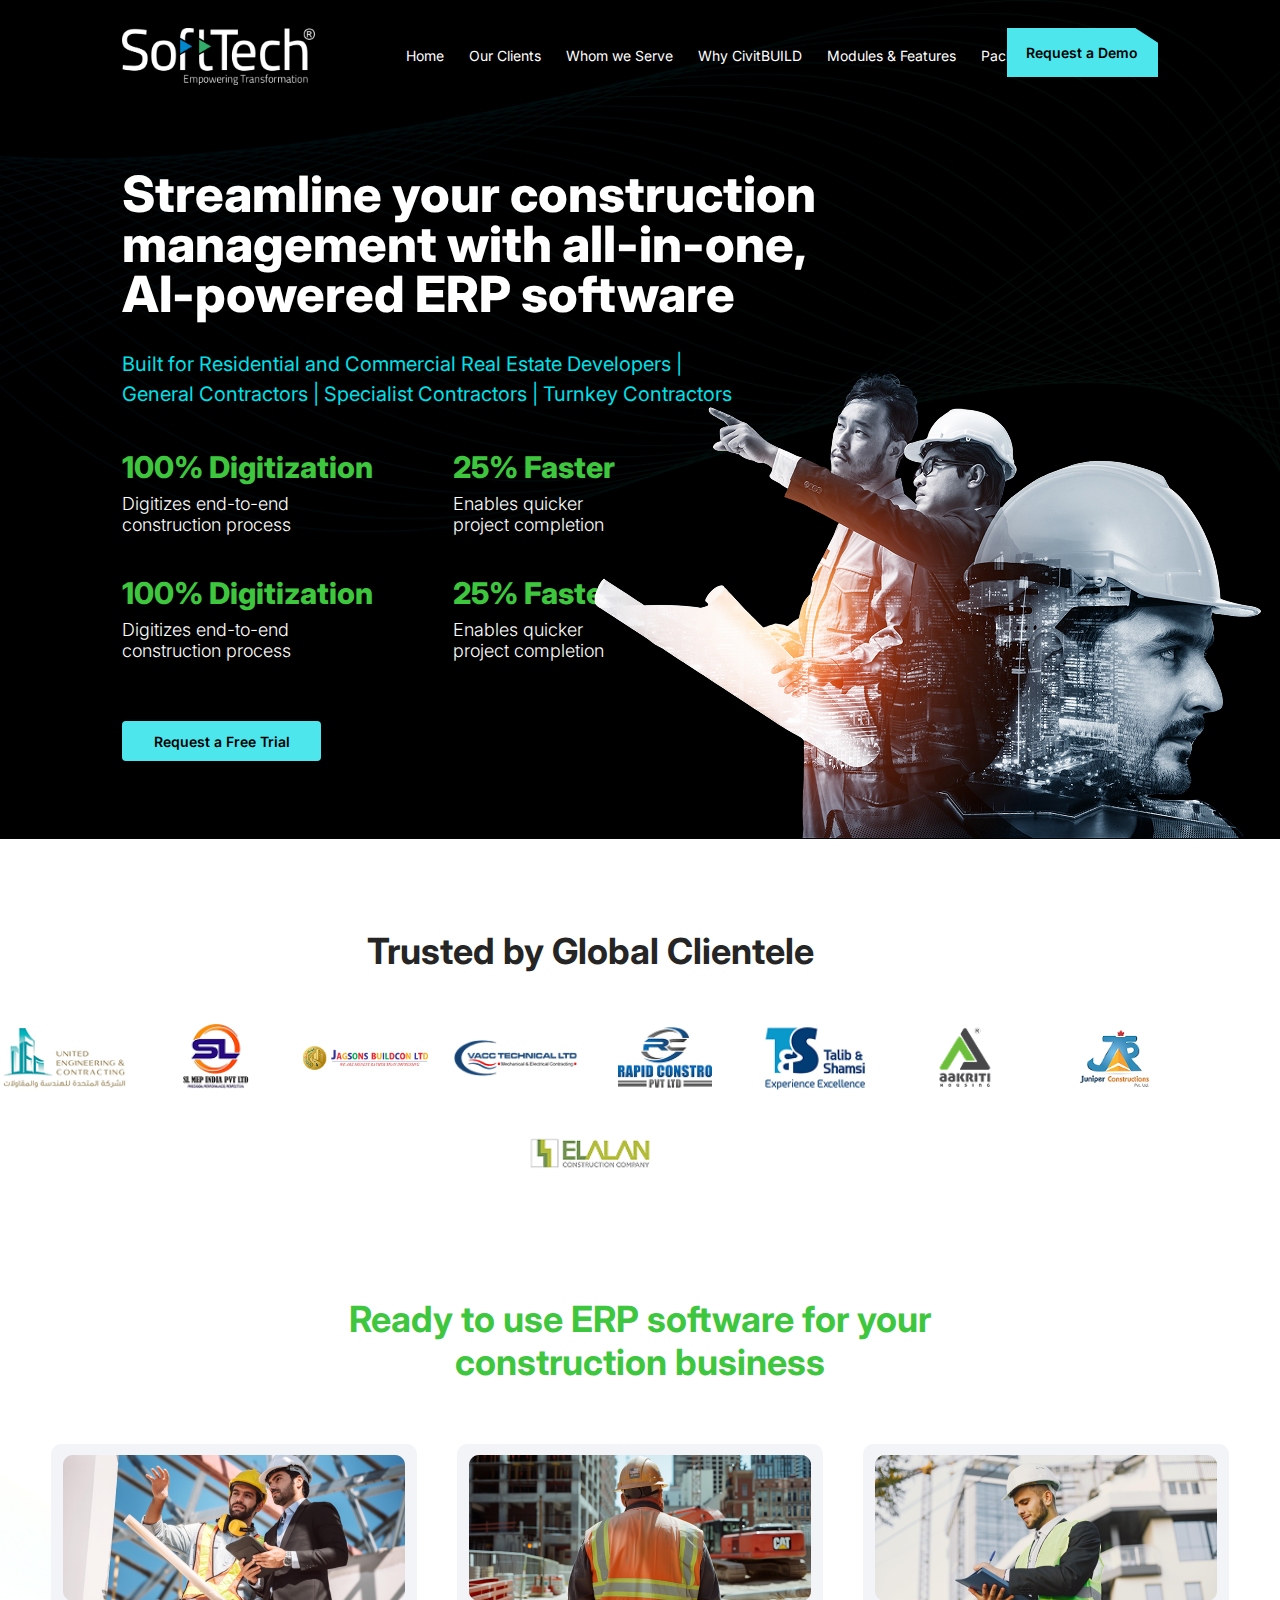
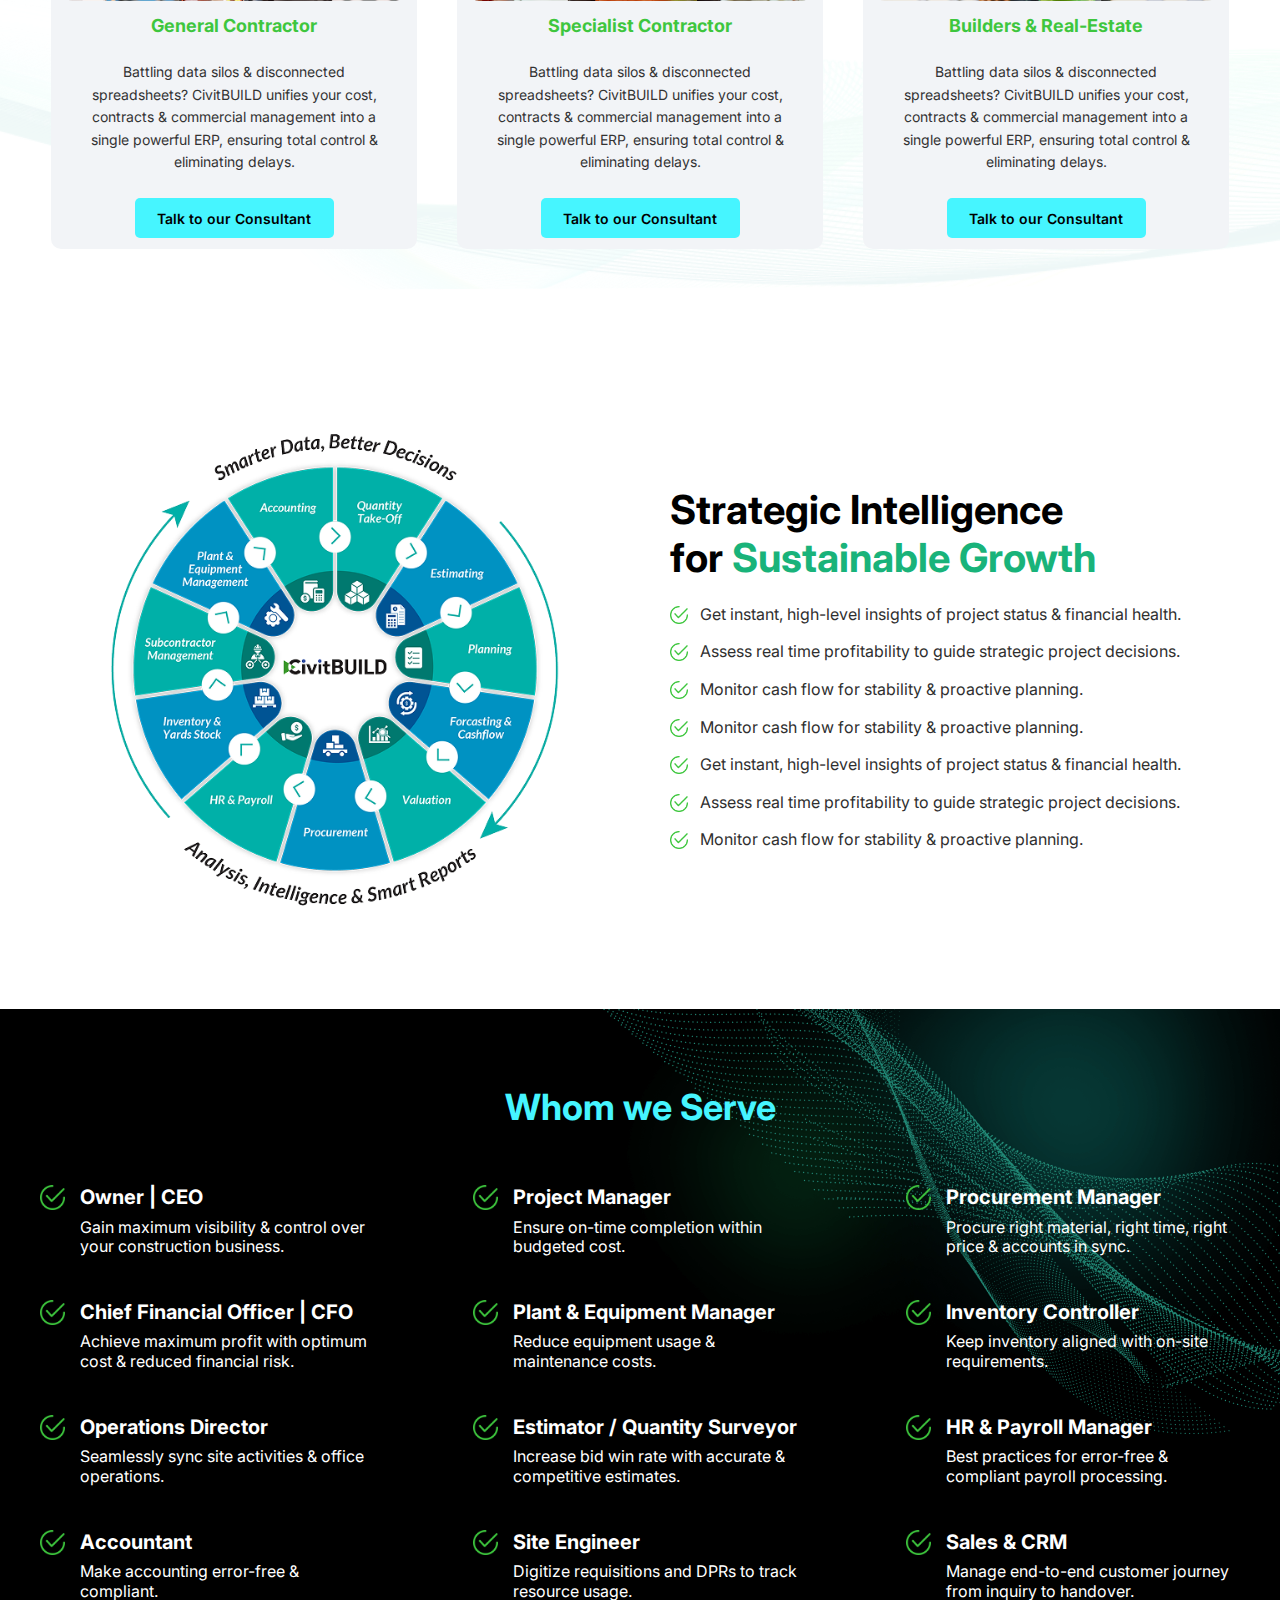
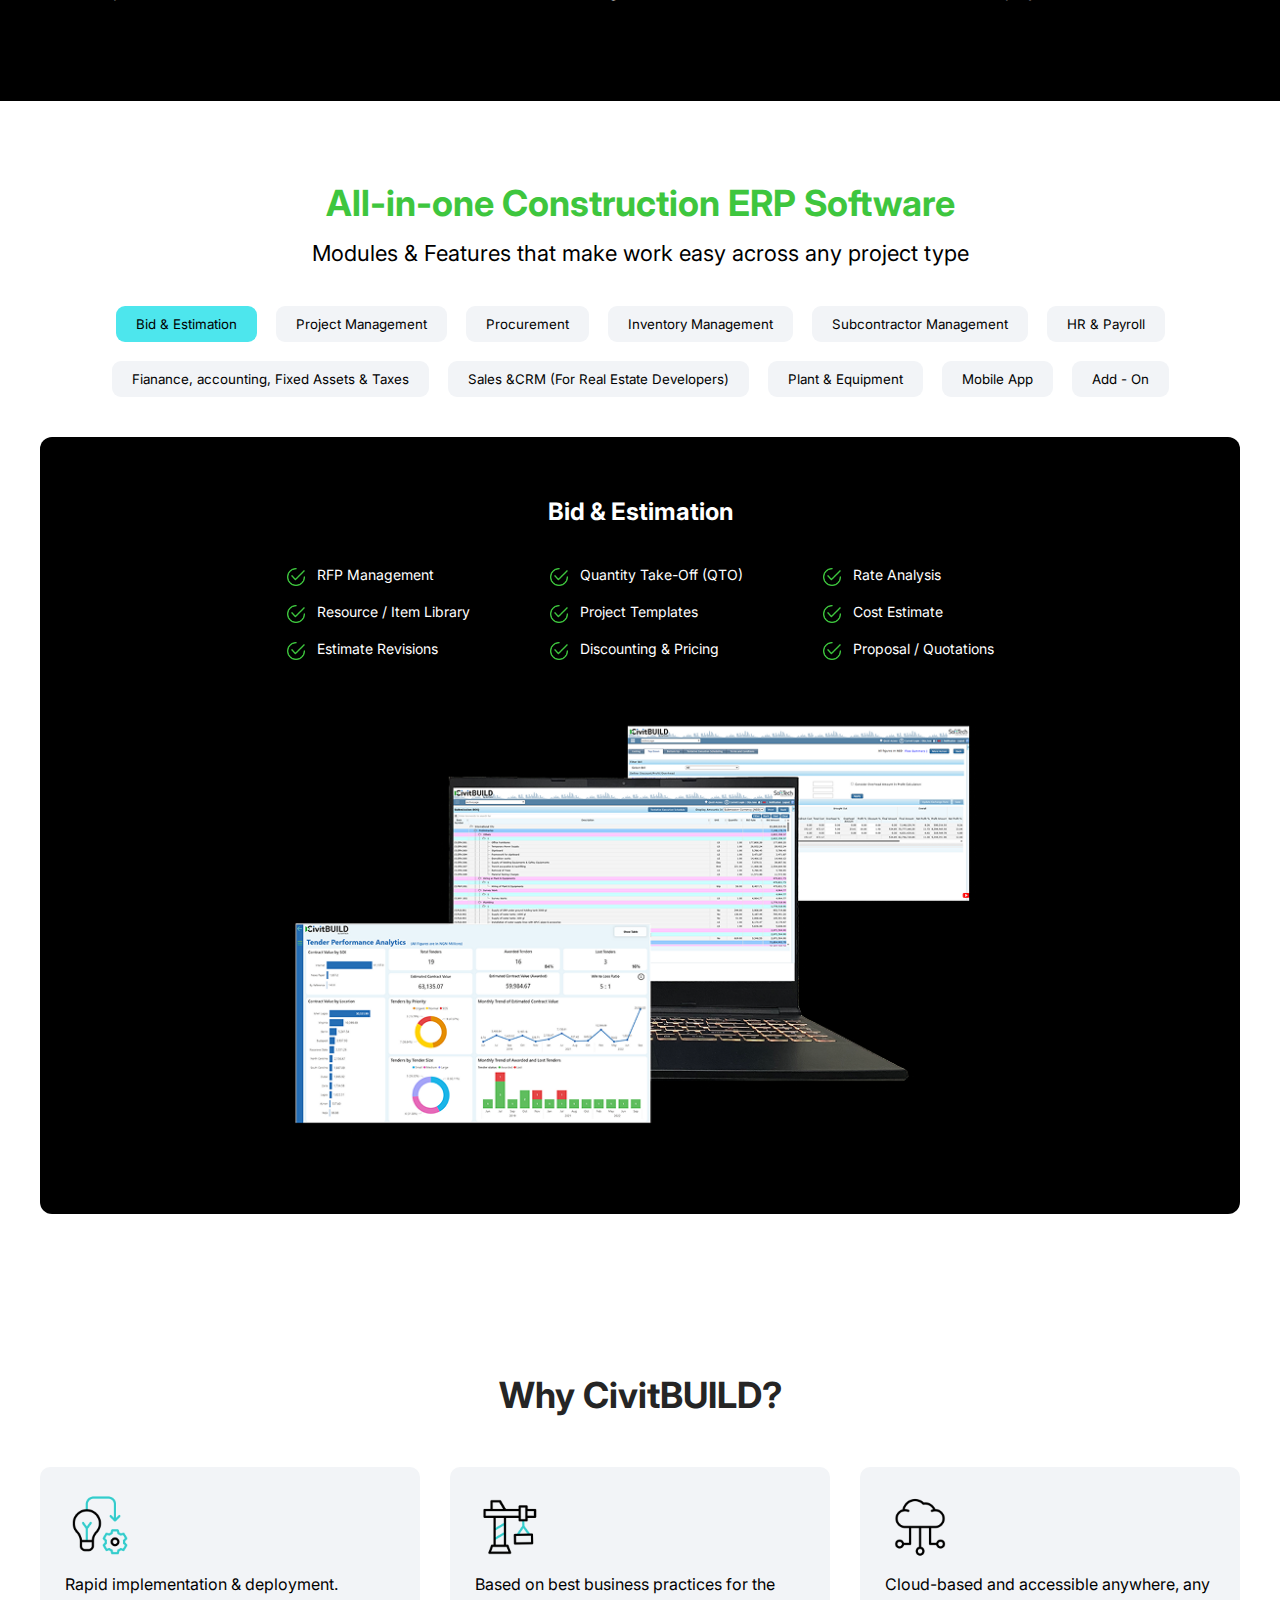
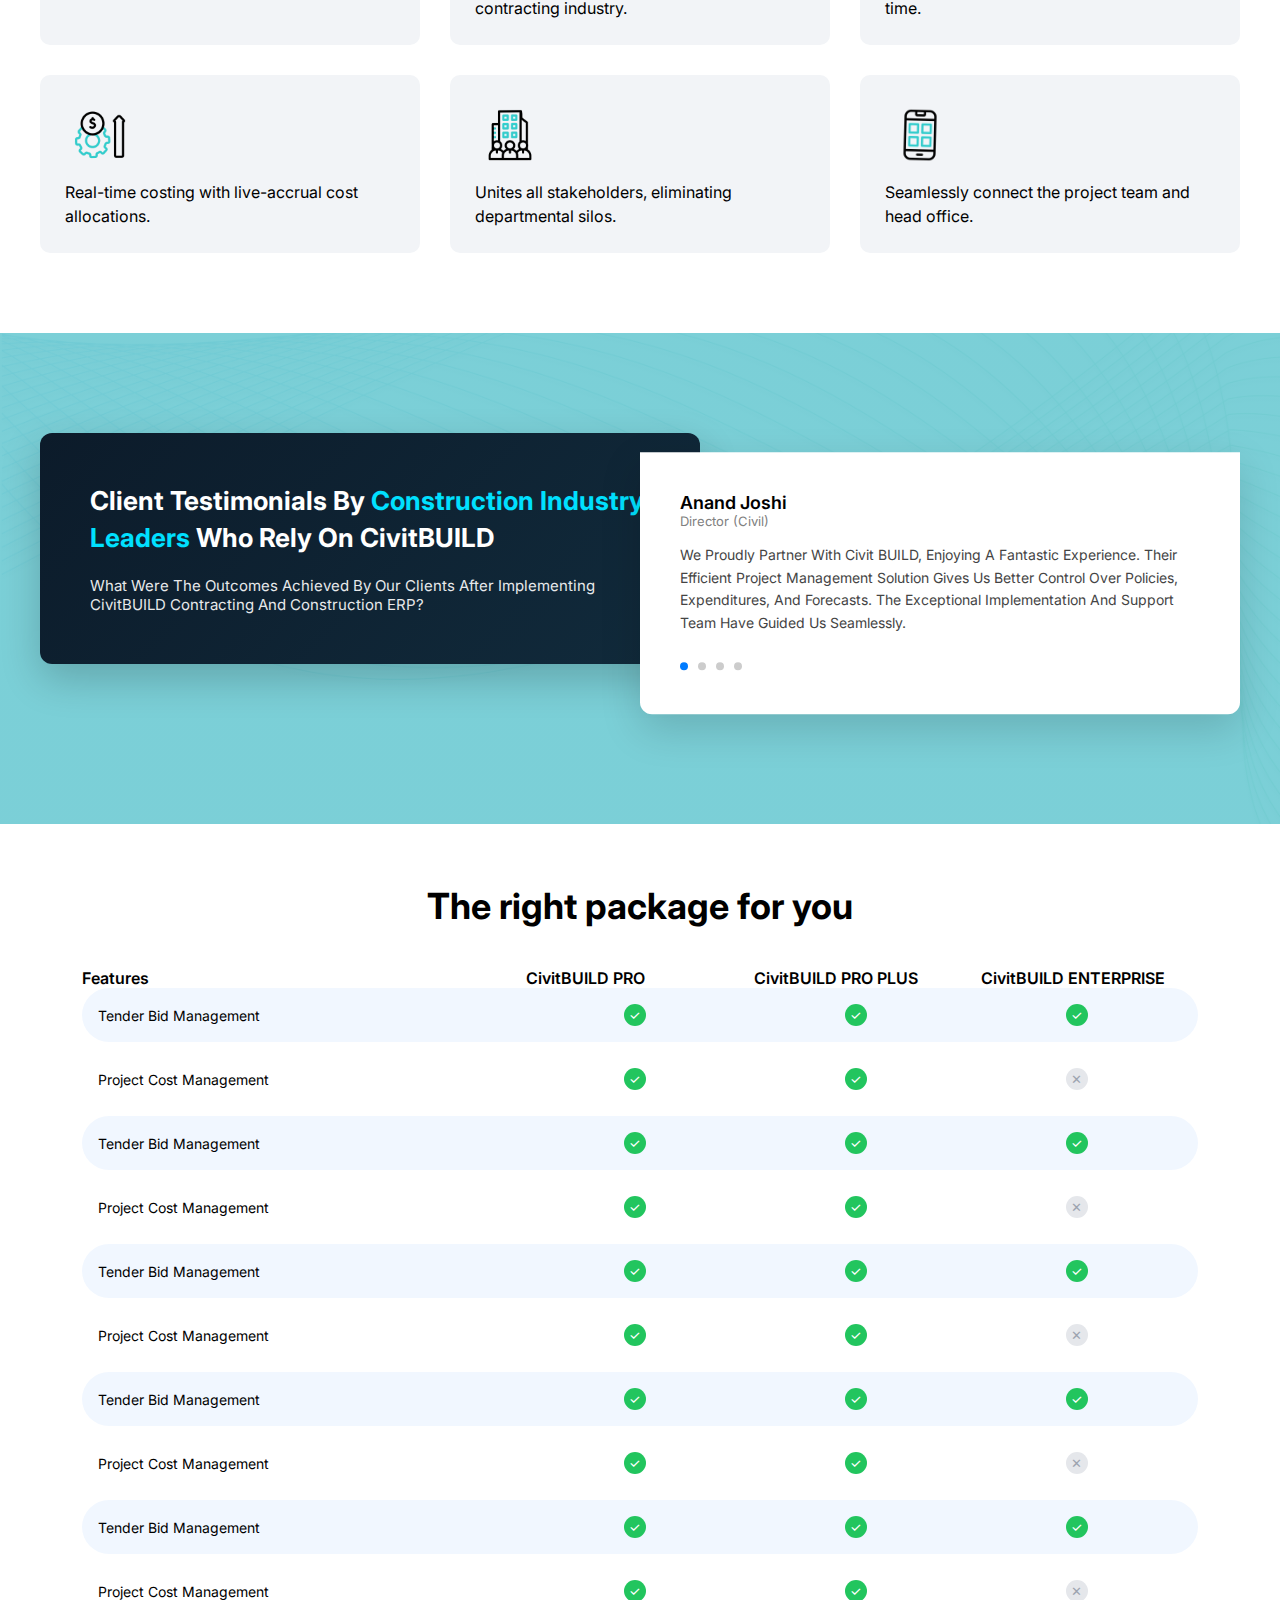
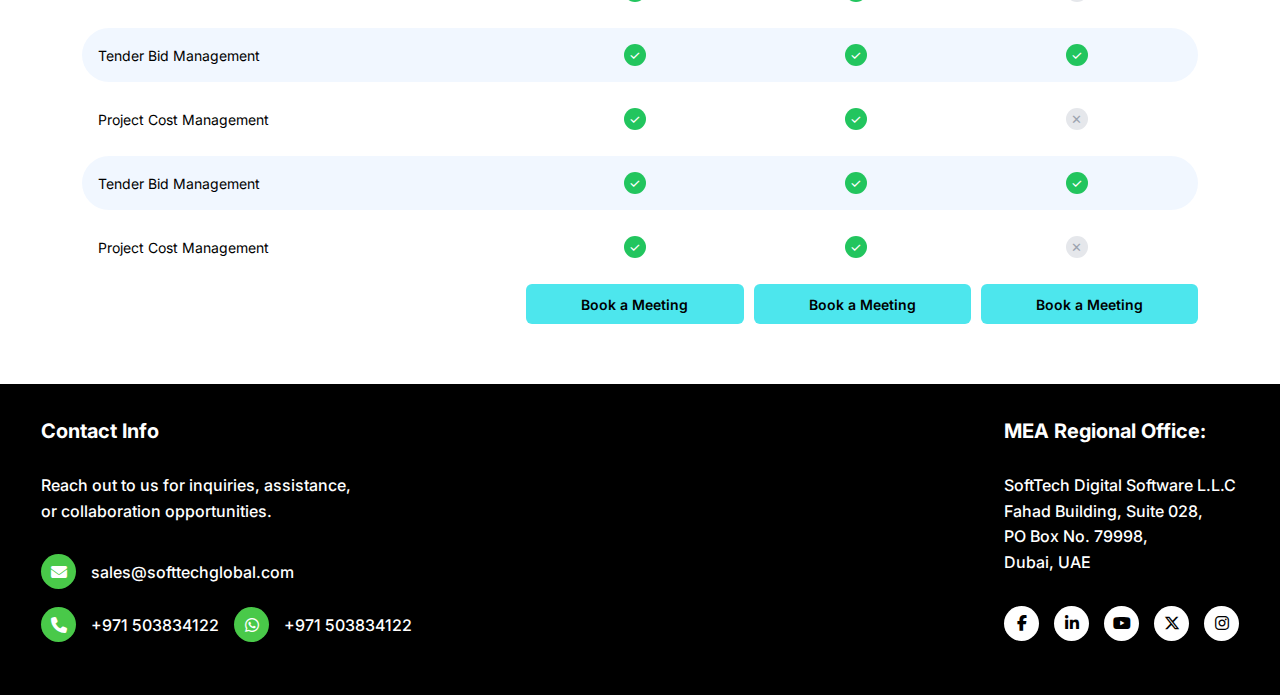
<file: index.html>
<!DOCTYPE html>
<html lang="en">

<head>
  <meta charset="UTF-8">
  <meta name="viewport" content="width=device-width, initial-scale=1.0">
  <title>CivitBUILD</title>
  <link rel="stylesheet" href="style.css">
  <link rel="stylesheet" href="tabs.css">
  <link href="https://fonts.googleapis.com/css2?family=Inter:wght@100;200;300;400;500;600;700;800&display=swap"
    rel="stylesheet">
</head>

<body>
  <!-- HERO SECTION -->

  <!-- HEADER -->
  <div id="header"></div>

  <section class="hero">

    <!-- Background Image -->
    <div class="hero-bg"></div>

    <div class="hero-container">

      <div class="hero-left">

        <h1>
          Streamline your construction
          management with all-in-one,
          AI-powered ERP software
        </h1>

        <p class="hero-sub">
          Built for Residential and Commercial Real Estate Developers |
          General Contractors | Specialist Contractors | Turnkey Contractors
        </p>

        <div class="stats">

          <div class="stat">
            <h3>100% Digitization</h3>
            <p>Digitizes end-to-end<br>construction process</p>
          </div>

          <div class="stat">
            <h3>25% Faster</h3>
            <p>Enables quicker<br>project completion</p>
          </div>

        </div>
        <div class="stats">

          <div class="stat">
            <h3>100% Digitization</h3>
            <p>Digitizes end-to-end<br>construction process</p>
          </div>

          <div class="stat">
            <h3>25% Faster</h3>
            <p>Enables quicker<br>project completion</p>
          </div>

        </div>

        <a href="#" class="hero-btn">Request a Free Trial</a>

      </div>

    </div>

    <!-- Right Bottom Image -->
    <img src="images/right-image.png" class="hero-right-img" alt="Construction Image">

  </section>
  <!-- Logo Slider SECTION -->

  <section class="trusted-section" id="client">

    <h2>Trusted by Global Clientele</h2>

    <div class="trusted-logos">

      <img src="images/logo1.png" alt="VACC">
      <img src="images/SL Electricals 1.png" alt="Talib & Shamsi">
      <img src="images/Jagson_Buildcon 1.png" alt="">
      <img src="images/03-VACC 1.png" alt="">
      <img src="images/Rapid Constro Pvt Ltd 1.png" alt="">
      <img src="images/10-Talib&Shamsi 1.png" alt="">
      <img src="images/Aakriti.png" alt="">
      <img src="images/juniper.png" alt="">
      <img src="images/elalan.png" alt="">

    </div>

  </section>

  <section class="erp-section">

    <div class="erp-container">

      <h2>
        Ready to use ERP software for your <br>
        construction business
      </h2>

      <div class="erp-cards-wrapper">

        <!-- Background Layer -->
        <div class="erp-bg"></div>

        <!-- Cards -->
        <div class="erp-cards">

          <!-- CARD 1 -->
          <div class="erp-card">
            <img src="images/Mask group.png" alt="">
            <h3>General Contractor</h3>
            <p>
              Battling data silos & disconnected spreadsheets?
              CivitBUILD unifies your cost,
              contracts & commercial management into a single powerful ERP, ensuring total
              control & eliminating delays.
            </p>
            <button>Talk to our Consultant</button>
          </div>

          <!-- CARD 2 -->
          <div class="erp-card">
            <img src="images/Mask group (1).png" alt="">
            <h3>Specialist Contractor</h3>
            <p>
              Battling data silos & disconnected spreadsheets?
              CivitBUILD unifies your cost,
              contracts & commercial management into a single powerful ERP, ensuring total
              control & eliminating delays.
            </p>
            <button>Talk to our Consultant</button>
          </div>

          <!-- CARD 3 -->
          <div class="erp-card">
            <img src="images/Mask group (2).png" alt="">
            <h3>Builders & Real-Estate</h3>
            <p>
              Battling data silos & disconnected spreadsheets?
              CivitBUILD unifies your cost,
              contracts & commercial management into a single powerful ERP, ensuring total
              control & eliminating delays.
            </p>
            <button>Talk to our Consultant</button>
          </div>

        </div>
      </div>

    </div>

  </section>

  <section class="strategic-section">

    <div class="strategic-image">
      <img src="images/main-image.png" alt="Strategic Intelligence Graphic">
    </div>

    <div class="strategic-content">

      <h2>
        Strategic Intelligence <br>
        for <span>Sustainable Growth</span>
      </h2>

      <ul class="strategic-points">
        <li><img src="images/check-icon.png"><span>Get instant, high-level insights of project status & financial
            health.</span></li>
        <li><img src="images/check-icon.png"><span>Assess real time profitability to guide strategic project
            decisions.</span></li>
        <li><img src="images/check-icon.png"><span>Monitor cash flow for stability & proactive planning.</span></li>
        <li><img src="images/check-icon.png"><span>Monitor cash flow for stability & proactive planning.</span></li>
        <li><img src="images/check-icon.png"><span>Get instant, high-level insights of project status & financial
            health.</span></li>
        <li><img src="images/check-icon.png"><span>Assess real time profitability to guide strategic project
            decisions.</span></li>
        <li><img src="images/check-icon.png"><span>Monitor cash flow for stability & proactive planning.</span></li>
      </ul>

    </div>
  </section>

  <section class="serve-section" id="whomweserver">

    <!-- Top Right Decorative Image -->
    <img src="images/CTA-Graphics_png 1.png" alt="graphics" class="serve-bg-image">

    <div class="serve-container">

      <h2 class="serve-title">Whom we Serve</h2>

      <div class="serve-grid">

        <!-- Card 1 -->
        <div class="serve-card">
          <img src="images/check-icon.png" class="icon" alt="">
          <div>
            <h3>Owner | CEO</h3>
            <p>Gain maximum visibility
              & control over your
              construction business.</p>
          </div>
        </div>

        <!-- Card 2 -->
        <div class="serve-card">
          <img src="images/check-icon.png" class="icon" alt="">
          <div>
            <h3>Project Manager</h3>
            <p>Ensure on-time completion within budgeted cost.</p>
          </div>
        </div>

        <!-- Card 3 -->
        <div class="serve-card">
          <img src="images/check-icon.png" class="icon" alt="">
          <div>
            <h3>Procurement Manager</h3>
            <p>Procure right material, right time, right price & accounts in sync.</p>
          </div>
        </div>

        <!-- Row 2 -->
        <div class="serve-card">
          <img src="images/check-icon.png" class="icon" alt="">
          <div>
            <h3>Chief Financial Officer | CFO</h3>
            <p>Achieve maximum profit with optimum cost & reduced financial risk.</p>
          </div>
        </div>

        <div class="serve-card">
          <img src="images/check-icon.png" class="icon" alt="">
          <div>
            <h3>Plant & Equipment Manager</h3>
            <p>Reduce equipment usage & maintenance costs.</p>
          </div>
        </div>

        <div class="serve-card">
          <img src="images/check-icon.png" class="icon" alt="">
          <div>
            <h3>Inventory Controller</h3>
            <p>Keep inventory aligned with on-site requirements.</p>
          </div>
        </div>

        <!-- Row 3 -->
        <div class="serve-card">
          <img src="images/check-icon.png" class="icon" alt="">
          <div>
            <h3>Operations Director</h3>
            <p>Seamlessly sync site activities & office operations.</p>
          </div>
        </div>

        <div class="serve-card">
          <img src="images/check-icon.png" class="icon" alt="">
          <div>
            <h3>Estimator / Quantity Surveyor</h3>
            <p>Increase bid win rate with accurate & competitive estimates.</p>
          </div>
        </div>

        <div class="serve-card">
          <img src="images/check-icon.png" class="icon" alt="">
          <div>
            <h3>HR & Payroll Manager</h3>
            <p>Best practices for error-free & compliant payroll processing.</p>
          </div>
        </div>

        <!-- Row 4 -->
        <div class="serve-card">
          <img src="images/check-icon.png" class="icon" alt="">
          <div>
            <h3>Accountant</h3>
            <p>Make accounting error-free & compliant.</p>
          </div>
        </div>

        <div class="serve-card">
          <img src="images/check-icon.png" class="icon" alt="">
          <div>
            <h3>Site Engineer</h3>
            <p>Digitize requisitions and DPRs to track resource usage.</p>
          </div>
        </div>

        <div class="serve-card">
          <img src="images/check-icon.png" class="icon" alt="">
          <div>
            <h3>Sales & CRM</h3>
            <p>Manage end-to-end customer journey from inquiry to handover.</p>
          </div>
        </div>

      </div>
    </div>
  </section>

  <section class="erp-section" id="Moduless">

    <h2 class="erp-title">All-in-one Construction ERP Software</h2>
    <p class="erp-subtitle">
      Modules & Features that make work easy across any project type
    </p>

    <!-- Tabs -->
    <div class="tabs">
      <button class="tab active" data-tab="tab1">Bid & Estimation</button>
      <button class="tab" data-tab="tab2">Project Management</button>
      <button class="tab" data-tab="tab3">Procurement</button>
      <button class="tab" data-tab="tab4">Inventory Management</button>
      <button class="tab " data-tab="tab1">Subcontractor Management</button>
      <button class="tab" data-tab="tab2">HR & Payroll</button>
      <button class="tab" data-tab="tab3">Fianance, accounting, Fixed Assets & Taxes</button>
      <button class="tab" data-tab="tab4">Sales &CRM (For Real Estate Developers)</button>
      <button class="tab " data-tab="tab1">Plant & Equipment</button>
      <button class="tab" data-tab="tab2">Mobile App</button>
      <button class="tab" data-tab="tab3">Add - On</button>
    </div>

    <!-- Black Container -->
    <div class="tab-content">

      <!-- TAB 1 -->
      <div class="content active" id="tab1">

        <!-- ROW 1 : TEXT -->
        <div class="text-row">
          <h3>Bid & Estimation</h3>

          <ul class="feature-list">
            <li>RFP Management</li>
            <li>Quantity Take-Off (QTO)</li>
            <li>Rate Analysis</li>
            <li>Resource / Item Library</li>
            <li>Project Templates</li>
            <li>Cost Estimate</li>
            <li>Estimate Revisions</li>
            <li>Discounting & Pricing</li>
            <li>Proposal / Quotations</li>
          </ul>
        </div>

        <!-- ROW 2 : IMAGE -->
        <div class="image-row">
          <img src="images/Bid Management 2.png" alt="">
        </div>

      </div>

      <!-- TAB 2 -->
      <div class="content" id="tab2">

        <div class="text-row">
          <h3>Project Management</h3>

          <ul class="feature-list">
            <li>Task Management</li>
            <li>Gantt Charts</li>
            <li>Project Scheduling</li>
            <li>Budget Tracking</li>
            <li>Document Management</li>
            <li>Timesheets</li>
            <li>Milestone Tracking</li>
          </ul>
        </div>

        <div class="image-row">
          <img src="images/Bid Management 2.png" alt="">
        </div>

      </div>

      <!-- TAB 3 -->
      <div class="content" id="tab3">

        <div class="text-row">
          <h3>Procurement</h3>

          <ul class="feature-list">
            <li>Vendor Management</li>
            <li>Purchase Orders</li>
            <li>Approval Workflow</li>
            <li>Material Tracking</li>
            <li>RFQ Comparison</li>
          </ul>
        </div>

        <div class="image-row">
          <img src="images/Bid Management 2.png" alt="">
        </div>

      </div>

      <!-- TAB 4 -->
      <div class="content" id="tab4">

        <div class="text-row">
          <h3>Inventory Management</h3>

          <ul class="feature-list">
            <li>Stock Monitoring</li>
            <li>Warehouse Tracking</li>
            <li>Barcode System</li>
            <li>Inventory Reports</li>
            <li>Stock Transfer</li>
          </ul>
        </div>

        <div class="image-row">
          <img src="images/Bid Management 2.png" alt="">
        </div>

      </div>

    </div>

  </section>

  <section class="why-section" id="whycivitbuild">

    <div class="why-container">

      <h2 class="why-title">Why CivitBUILD?</h2>

      <div class="why-grid">

        <!-- Card 1 -->
        <div class="why-card">
          <img src="images/icon1.gif" alt="">
          <p>Rapid implementation & deployment.</p>
        </div>

        <!-- Card 2 -->
        <div class="why-card">
          <img src="images/icon2.gif" alt="">
          <p>Based on best business practices for the contracting industry.</p>
        </div>

        <!-- Card 3 -->
        <div class="why-card">
          <img src="images/icon3.gif" alt="">
          <p>Cloud-based and accessible anywhere, any time.</p>
        </div>

        <!-- Card 4 -->
        <div class="why-card">
          <img src="images/icon4.gif" alt="">
          <p>Real-time costing with live-accrual cost allocations.</p>
        </div>

        <!-- Card 5 -->
        <div class="why-card">
          <img src="images/icon5.gif" alt="">
          <p>Unites all stakeholders, eliminating departmental silos.</p>
        </div>

        <!-- Card 6 -->
        <div class="why-card">
          <img src="images/icon6.gif" alt="">
          <p>Seamlessly connect the project team and head office.</p>
        </div>

      </div>

    </div>

  </section>

  <section class="testimonial-section">
    <div class="testimonial-wrapper">

      <!-- Left Dark Card -->
      <div class="testimonial-left">
        <h2>
          Client Testimonials By <span>Construction Industry Leaders</span> Who Rely On CivitBUILD
        </h2>
        <p>
          What Were The Outcomes Achieved By Our Clients After Implementing
          CivitBUILD Contracting And Construction ERP?
        </p>
      </div>

      <!-- Right White Card -->
      <div class="testimonial-right">
        <h4>Anand Joshi</h4>
        <span class="designation">Director (Civil)</span>
        <p>
          We Proudly Partner With Civit BUILD, Enjoying A Fantastic Experience.
          Their Efficient Project Management Solution Gives Us Better Control
          Over Policies, Expenditures, And Forecasts. The Exceptional
          Implementation And Support Team Have Guided Us Seamlessly.
        </p>

        <div class="dots">
          <span class="active"></span>
          <span></span>
          <span></span>
          <span></span>
        </div>
      </div>

    </div>
  </section>

  <section class="package-section" id="package">
    <div class="container">

      <h2 class="section-title">The right package for you</h2>

      <!-- RESPONSIVE WRAPPER -->
      <div class="table-responsive">

        <div class="package-table">

          <!-- Header -->
          <div class="table-header">
            <div class="col feature-title">Features</div>
            <div class="col text-center">CivitBUILD PRO</div>
            <div class="col text-center">CivitBUILD PRO PLUS</div>
            <div class="col text-center">CivitBUILD ENTERPRISE</div>
          </div>

          <!-- Rows -->
          <div class="table-row">
            <div class="col feature-name">Tender Bid Management</div>
            <div class="col icon-col"><span class="tick"></span></div>
            <div class="col icon-col"><span class="tick"></span></div>
            <div class="col icon-col"><span class="tick"></span></div>
          </div>

          <div class="table-row">
            <div class="col feature-name">Project Cost Management</div>
            <div class="col icon-col"><span class="tick"></span></div>
            <div class="col icon-col"><span class="tick"></span></div>
            <div class="col icon-col"><span class="cross"></span></div>
          </div>
          <!-- Rows -->
          <div class="table-row">
            <div class="col feature-name">Tender Bid Management</div>
            <div class="col icon-col"><span class="tick"></span></div>
            <div class="col icon-col"><span class="tick"></span></div>
            <div class="col icon-col"><span class="tick"></span></div>
          </div>

          <div class="table-row">
            <div class="col feature-name">Project Cost Management</div>
            <div class="col icon-col"><span class="tick"></span></div>
            <div class="col icon-col"><span class="tick"></span></div>
            <div class="col icon-col"><span class="cross"></span></div>
          </div>
          <!-- Rows -->
          <div class="table-row">
            <div class="col feature-name">Tender Bid Management</div>
            <div class="col icon-col"><span class="tick"></span></div>
            <div class="col icon-col"><span class="tick"></span></div>
            <div class="col icon-col"><span class="tick"></span></div>
          </div>

          <div class="table-row">
            <div class="col feature-name">Project Cost Management</div>
            <div class="col icon-col"><span class="tick"></span></div>
            <div class="col icon-col"><span class="tick"></span></div>
            <div class="col icon-col"><span class="cross"></span></div>
          </div>
          <!-- Rows -->
          <div class="table-row">
            <div class="col feature-name">Tender Bid Management</div>
            <div class="col icon-col"><span class="tick"></span></div>
            <div class="col icon-col"><span class="tick"></span></div>
            <div class="col icon-col"><span class="tick"></span></div>
          </div>

          <div class="table-row">
            <div class="col feature-name">Project Cost Management</div>
            <div class="col icon-col"><span class="tick"></span></div>
            <div class="col icon-col"><span class="tick"></span></div>
            <div class="col icon-col"><span class="cross"></span></div>
          </div>
          <!-- Rows -->
          <div class="table-row">
            <div class="col feature-name">Tender Bid Management</div>
            <div class="col icon-col"><span class="tick"></span></div>
            <div class="col icon-col"><span class="tick"></span></div>
            <div class="col icon-col"><span class="tick"></span></div>
          </div>

          <div class="table-row">
            <div class="col feature-name">Project Cost Management</div>
            <div class="col icon-col"><span class="tick"></span></div>
            <div class="col icon-col"><span class="tick"></span></div>
            <div class="col icon-col"><span class="cross"></span></div>
          </div>
          <!-- Rows -->
          <div class="table-row">
            <div class="col feature-name">Tender Bid Management</div>
            <div class="col icon-col"><span class="tick"></span></div>
            <div class="col icon-col"><span class="tick"></span></div>
            <div class="col icon-col"><span class="tick"></span></div>
          </div>

          <div class="table-row">
            <div class="col feature-name">Project Cost Management</div>
            <div class="col icon-col"><span class="tick"></span></div>
            <div class="col icon-col"><span class="tick"></span></div>
            <div class="col icon-col"><span class="cross"></span></div>
          </div>
          <!-- Rows -->
          <div class="table-row">
            <div class="col feature-name">Tender Bid Management</div>
            <div class="col icon-col"><span class="tick"></span></div>
            <div class="col icon-col"><span class="tick"></span></div>
            <div class="col icon-col"><span class="tick"></span></div>
          </div>

          <div class="table-row">
            <div class="col feature-name">Project Cost Management</div>
            <div class="col icon-col"><span class="tick"></span></div>
            <div class="col icon-col"><span class="tick"></span></div>
            <div class="col icon-col"><span class="cross"></span></div>
          </div>

          <!-- Button Row -->
          <div class="button-row">
            <div></div>
            <div class="text-center">
              <button class="book-btn" onclick="openPopup()">Book a Meeting</button>
            </div>

            <div class="text-center">
              <button class="book-btn" onclick="openPopup()">Book a Meeting</button>
            </div>

            <div class="text-center">
              <button class="book-btn" onclick="openPopup()">Book a Meeting</button>
            </div>
          </div>

        </div>
      </div>
    </div>
  </section>

  <div id="footer"></div>
  <!-- Overlay -->
  <!-- Overlay -->
<div class="popup-overlay" id="popup">
  <div class="popup-box">

    <span class="close-btn" onclick="closePopup()">✕</span>
    <h2 class="popup-title">Get Started</h2>

    <form>

      <div class="form-row">
        <input type="text" placeholder="Name*" class="form-control">
        <input type="email" placeholder="Corporate Email ID*" class="form-control">
      </div>

      <div class="form-row">
        <input type="text" placeholder="Company Name*" class="form-control">
        <select class="form-control select">
          <option selected disabled>Company Type</option>
          <option>Private</option>
          <option>Public</option>
          <option>Startup</option>
        </select>
      </div>

      <div class="form-row">
        <div class="phone-field">
          <img src="images/image 290.png" class="flag">
          <span class="code">+971</span>
          <input type="text" placeholder="Phone Number" class="phone-input">
        </div>

        <select class="form-control select">
          <option selected disabled>Job Role</option>
          <option>Director</option>
          <option>Manager</option>
          <option>Engineer</option>
        </select>
      </div>

      <div class="form-row">
        <input type="text" placeholder="Company Website" class="form-control">
        <select class="form-control select">
          <option selected disabled>Company Size</option>
          <option>1-10</option>
          <option>10-50</option>
          <option>50+</option>
        </select>
      </div>

      <div class="form-row">
        <select class="form-control select">
          <option selected disabled>Select Country</option>
          <option>UAE</option>
          <option>India</option>
          <option>USA</option>
        </select>

        <select class="form-control select">
          <option selected disabled>Select Package</option>
          <option>CivitBUILD PRO</option>
          <option>CivitBUILD PRO PLUS</option>
          <option>CivitBUILD ENTERPRISE</option>
        </select>
      </div>

      <textarea placeholder="Message" class="form-control textarea"></textarea>

      <button type="submit" class="submit-btn">Submit</button>

    </form>
  </div>
</div>
  <script>
    fetch("header.html")
      .then(response => response.text())
      .then(data => {
        document.getElementById("header").innerHTML = data;
      });
    /*header toggle*/
    const toggle = document.querySelector(".menu-toggle");
    const nav = document.querySelector(".nav");

    toggle.addEventListener("click", () => {
      nav.classList.toggle("active");
    });
  </script>
  <script>
    fetch("footer.html")
      .then(response => response.text())
      .then(data => {
        document.getElementById("footer").innerHTML = data;
      });
  </script>
  <script>
    function openPopup() {
      document.getElementById("popup").style.display = "flex";
    }

    function closePopup() {
      document.getElementById("popup").style.display = "none";
    }
  </script>
  <script>
    const tabs = document.querySelectorAll(".tab");
    const contents = document.querySelectorAll(".content");

    tabs.forEach(tab => {
      tab.addEventListener("click", () => {

        tabs.forEach(btn => btn.classList.remove("active"));
        tab.classList.add("active");

        const target = tab.getAttribute("data-tab");

        contents.forEach(content => {
          content.classList.remove("active");
          if (content.id === target) {
            content.classList.add("active");
          }
        });

      });
    });
  </script>
</body>

</html>
</file>
<file: style.css>
/* GLOBAL FONT */
* {
    margin: 0;
    padding: 0;
    box-sizing: border-box;
    font-family: 'Inter', sans-serif;
  }
  body{
    width: 100%;
    overflow-x: hidden;
  }
  /* CONTAINER */
  .container {
    width: 90%;
    max-width: 1200px;
    margin: auto;
  }
  
  /* HEADER */
  /* HEADER MAIN RECTANGLE */

    .header {
        width: 100%;
        max-width: 2000px;
        margin: 0 auto;
        position: relative;
        z-index: 10;
    }
  
  /* Wrapper to control positioning */
  .header-wrapper {
    display: flex;
  align-items: center;
  justify-content: space-between;
  }
  
  /* LOGO */
  .logo {
    position: absolute;
    top: 28px;
    left: 122px;
    width: 192.79px;
    height: 57px;
  }
  
  .logo img {
    width: 100%;
    height: 100%;
    object-fit: contain;
  }
  
  /* MENU FRAME (Middle Part) */
  .nav {
    position: absolute;
    top: 47px;
    left: 406px;
    width: 733.02px;
    height: 19.42px;
    display: flex;
    gap: 25px;
  }
  
  .nav a {
    text-decoration: none;
    color: #ffffff;
    font-size: 14px;
    white-space: nowrap;
  }
  
  /* REQUEST DEMO BUTTON */
  .btn-demo {
    position: absolute;
    top: 28px;          /* Logo ke line me */
    right: 122px;       /* Same spacing as left logo */
  
    width: 151.29px;
    height: 49.07px;
    background: #4DE6ED;
    color: #000;
    display: flex;
    align-items: center;
    justify-content: center;
    text-decoration: none;
    font-weight: 600;
    font-size: 14px;
  
    /* Top-right cut effect */
    clip-path: polygon(
      0 0,
      85% 0,
      100% 30%,
      100% 100%,
      0 100%
    );
  }
  /* Hamburger hidden by default */
  .menu-toggle {
    display: none;
    position: absolute;
    top: 40px;
    right: 40px;
    font-size: 28px;
    color: #fff;
    cursor: pointer;
    z-index: 999;
  }
  
  @media (max-width: 992px) {

    /* Header full width */
    .header,
    .header-wrapper {
      width: 100%;
    }
  
    /* Hide menu */
    .nav {
      display: none;
      position: absolute;
      top: 114px;
      left: 0;
      width: 100%;
      background: #000;
      flex-direction: column;
      align-items: center;
      padding: 30px 0;
      gap: 20px;
    }
  
    /* Show when active */
    .nav.active {
      display: flex;
    }
  
    /* Hide demo button */
    .btn-demo {
      display: none;
    }
  
    /* Show hamburger */
    .menu-toggle {
      display: block;
    }
  
  }
  /* ============================= */
/* HERO SECTION */
/* ============================= */

.hero {
  position: relative;
  width: 100%;
  height: 839px;
  margin: 0 auto;
  background: #000;
  overflow: hidden;
}

/* Background Image */
.hero-bg {
  position: absolute;
  width: 100%;
  height: 100%;
  background: url("images/bg-image.png") no-repeat center/cover;
  opacity: 0.3;
  box-shadow: 0px 4px 4px 0px #00000040;
}

/* Container */
.hero-container {
  position: relative;
  width: 753px;
  height: 583px;
  top: 169px;
  left: 122px;
}

/* Title */
.hero-left h1 {
  font-weight: 800;
  font-size: 50px;
  line-height: 100%;
  color: #FFFFFF;
  width: 752px;
}

/* Subtitle */
.hero-sub {
  margin-top: 30px;
  font-weight: 400;
  font-size: 20px;
  line-height: 30px;
  color: #00E0E9;
  width: 633px;
}

/* Stats */
.stats {
  margin-top: 40px;
  display: flex;
  gap: 80px;
}

.stat h3 {
  font-weight: 800;
  font-size: 30px;
  color: #3EC63E;
}

.stat p {
  margin-top: 8px;
  font-weight: 300;
  font-size: 18px;
  color: #FFFFFF;
}

/* Button */
.hero-btn {
  margin-top: 60px;
  display: inline-flex;
  align-items: center;
  justify-content: center;
  width: 199px;
  height: 40px;
  background: #4DE6ED;
  color: #000;
  font-weight: 600;
  font-size: 14px;
  text-decoration: none;
  border-radius: 4px;
}

/* Right Bottom Image */
.hero-right-img {
  position: absolute;
  width: 705px;
  height: 506px;
  bottom: 0;
  right: 0;
}


/* ===================================================== */
/* MOBILE (≤576px) */
/* ===================================================== */

@media (max-width: 576px) {

  .hero {
    height: auto;
    padding: 120px 20px 60px 20px;
  }

  .hero-container {
    width: 100%;
    height: auto;
    left: 0;
    top: 0;
  }

  .hero-left h1 {
    width: 100%;
    font-size: 28px;
    line-height: 120%;
  }

  .hero-sub {
    width: 100%;
    font-size: 16px;
  }

  .stats {
    flex-direction: column;
    gap: 25px;
  }

  .stat h3 {
    font-size: 22px;
  }

  .stat p {
    font-size: 14px;
  }

  .hero-btn {
    margin-top: 30px;
  }

  .hero-right-img {
    display: none;
  }
}


/* ===================================================== */
/* TABLET (577px–992px) */
/* ===================================================== */

@media (min-width: 577px) and (max-width: 992px) {

  .hero {
    height: auto;
    padding-bottom: 80px;
  }

  .hero-container {
    width: 90%;
    left: 5%;
    top: 140px;
    height: auto;
  }

  .hero-left h1 {
    width: 100%;
    font-size: 36px;
    line-height: 120%;
  }

  .hero-sub {
    width: 100%;
    font-size: 18px;
  }

  .stats {
    flex-direction: column;
    gap: 30px;
  }

  .hero-right-img {
    display: none;
  }
}


/* ===================================================== */
/* SMALL LAPTOP (993px–1200px) */
/* ===================================================== */

@media (min-width: 993px) and (max-width: 1200px) {

  .hero-container {
    left: 60px;
  }

  .hero-left h1 {
    font-size: 42px;
    width: 100%;
  }

  .hero-sub {
    width: 100%;
  }

  .stats {
    gap: 50px;
  }

  .hero-right-img {
    width: 550px;
    height: auto;
  }
}


/* ===================================================== */
/* EXTRA LARGE SCREENS (1600px+) */
/* ===================================================== */

@media (min-width: 1600px) {

  .hero-container {
    left: calc((100% - 1440px) / 2 + 122px);
  }

}

  /* TRUSTED LOGO SECTION */
  .trusted-section {
    width: 100%;
    padding: 60px 0 80px;
    background: #ffffff;   /* White background */
    text-align: center;
  }
  
  .trusted-section h2 {
    font-weight: 700;
    font-size: 36px;
    color: #252525;  /* Black heading */
    margin-bottom: 50px;
  }
  
  .trusted-logos {
    display: flex;
    justify-content: center;
    align-items: center;
    gap: 25px;
    flex-wrap: wrap;
  }
  
  .trusted-logos img {
    width: 120px;
    height: 60px;
    object-fit: contain;
  }
  /* Tablet */
@media (max-width: 992px) {
    .trusted-logos img {
      width: 100px;
    }
  }
  
  /* Mobile */
  @media (max-width: 576px) {
    .trusted-logos {
      gap: 20px;
    }
  
    .trusted-logos img {
      width: 80px;
      height: 50px;
    }
  
    .trusted-section h2 {
      font-size: 26px;
    }
  }
  /* Large Screen Padding */
@media (min-width: 1024px) {
  .trusted-section {
    background: #fff;
    padding: 90px 0 30px;
    padding-right: 100px;
  }
  .trusted-logos img {
    width: 125px;
    height: 70px;
    object-fit: contain;
  }
}

  /* ============================= */
/* ERP SECTION */
/* ============================= */

.erp-section {
  width: 100%;
  background: #000000;
  padding: 80px 20px;
  overflow: hidden;
}

.erp-container {
  max-width: 1440px;
  margin: 0 auto;
  text-align: center;
}

/* Heading */
.erp-container h2 {
  font-family: 'Inter', sans-serif;
  font-weight: 700;
  font-size: 36px;
  line-height: 1.2;
  color: #3EC63E;
  margin-bottom: 60px;
}

/* Cards Wrapper */
.erp-cards-wrapper {
  position: relative;
}

/* Background Wave */
.erp-bg {
  position: absolute;
  top: 0;
  left: 50%;
  transform: translateX(-50%) rotate(-0.28deg);
  width: 1760px;
  height: 444px;
  background: url("images/wave-bg.png") no-repeat center;
  background-size: cover;
  opacity: 0.26;
  z-index: 0;
}

/* Cards Container */
.erp-cards {
  position: relative;
  z-index: 2;
  display: flex;
  justify-content: center;
  gap: 40px;
  flex-wrap: wrap;
}

/* Single Card */
.erp-card {
  width: 366px;
  background: #F2F4F7;
  border-radius: 10px;
  padding: 11px 12px;
  display: flex;
  flex-direction: column;
  gap: 14px;
  text-align: center;
  transition: 0.3s ease;
}

.erp-card:hover {
  transform: translateY(-8px);
}

/* Card Image */
.erp-card img {
  width: 100%;
  height: 146px;
  object-fit: cover;
  border-radius: 6px;
}

/* Card Title */
.erp-card h3 {
  font-size: 18px;
  font-weight: 700;
  color: #3EC63E;
}

/* Card Description */
.erp-card p {
  font-size: 14px;
  color: #333;
  line-height: 1.6;
  padding-top: 11px;
padding-right: 12px;
padding-bottom: 11px;
padding-left: 12px;
}

/* Button */
.erp-card button {
  width: 199px;
  height: 40px;
  background: #46F5FF;
  border: none;
  border-radius: 5px;
  font-weight: 600;
  font-size: 14px;
  cursor: pointer;
  margin: 0 auto;
  transition: 0.3s;
}

.erp-card button:hover {
  background: #2dd8e3;
}

/* ============================= */
/* RESPONSIVE */
/* ============================= */

/* Tablet */
@media (max-width: 992px) {

  .erp-container h2 {
    font-size: 30px;
  }

  .erp-bg {
    width: 140%;
    height: 380px;
  }

  .erp-card {
    width: 320px;
  }
}

/* Mobile */
@media (max-width: 576px) {

  .erp-container h2 {
    font-size: 24px;
  }

  .erp-bg {
    width: 180%;
    height: 320px;
  }

  .erp-cards {
    gap: 25px;
  }

  .erp-card {
    width: 100%;
    max-width: 350px;
  }
}
/* ============================= */
/* STRATEGIC SECTION */
/* ============================= */

/* ============================= */
/* STRATEGIC SECTION – CLEAN */
/* ============================= */

.strategic-section {
  display: grid;
  grid-template-columns: 1fr 1fr;
  align-items: center;
  gap: 60px;
  max-width: 1200px;
  margin: auto;
  padding: 80px 20px;
}

/* IMAGE */
.strategic-image img {
  width: 100%;
  max-width: 520px;
  height: auto;
  display: block;
  margin: auto;
}

/* CONTENT */
.strategic-content {
  display: flex;
  flex-direction: column;
  gap: 20px;
}

.strategic-content h2 {
  font-family: 'Inter', sans-serif;
  font-size: clamp(26px, 4vw, 40px);
  font-weight: 700;
  line-height: 1.2;
}

.strategic-content h2 span {
  color: #19B37A;
}

/* LIST */
.strategic-points {
  list-style: none;
  padding: 0;
  display: flex;
  flex-direction: column;
  gap: 12px;
}

.strategic-points li {
  display: flex;
  gap: 12px;
  align-items: flex-start;
  font-size: 16px;
  line-height: 1.6;
  color: #2F2F2F;
}

.strategic-points li img {
  width: 18px;
  height: 18px;
  margin-top: 4px;
}

/* ============================= */
/* TABLET */
/* ============================= */

@media (max-width: 1024px) {
  .strategic-section {
    grid-template-columns: 1fr;
    text-align: center;
    gap: 40px;
  }

  .strategic-points li {
    justify-content: center;
    text-align: left;
  }
}

/* ============================= */
/* MOBILE */
/* ============================= */

@media (max-width: 600px) {
  .strategic-section {
    padding: 50px 16px;
  }

  .strategic-points li {
    font-size: 14px;
  }
}
/* ============================= */
/* Whom we Serve SECTION */
/* ============================= */
.serve-section{
  position:relative;
  width:100%;
  background:#000000;
  padding:80px 40px 100px;
  overflow:hidden;
}
.serve-container{
  max-width:1219px;
  margin:0 auto;
  position:relative;
  z-index:2;
}

/* Title */
.serve-title{
  text-align:center;
  font-family:'Inter', sans-serif;
  font-weight:700;
  font-size:36px;
  line-height:100%;
  color:#46F5FF;
  margin-bottom:60px;
}

/* Grid */
.serve-grid{
  display:grid;
  grid-template-columns:repeat(3, 1fr);
  row-gap:44px;
  column-gap:96px;
}

/* Card */
.serve-card{
  display:flex;
  align-items:flex-start;
  gap:15px;
  width:337px;
}

.serve-card .icon{
  width:25px;
  height:25px;
  flex-shrink:0;
}

.serve-card h3{
  font-family:'Inter', sans-serif;
  font-weight:700;
  font-size:20px;
  line-height:121%;
  color:#FFFFFF;
  margin-bottom:8px;
}

.serve-card p{
  font-family:'Inter', sans-serif;
  font-weight:400;
  font-size:16px;
  line-height:121%;
  color:#FFFFFF;
  width: 297px;
}

/* Top Right Decorative Image */
.serve-bg-image{
  position:absolute;
  top:0;
  right:0;
  width:739px;
  height:450px;
  opacity:1;
  z-index:1;
}

/* ================= RESPONSIVE ================= */

@media (max-width:1200px){
  .serve-grid{
    grid-template-columns:repeat(2,1fr);
  }
}

@media (max-width:768px){
  .serve-grid{
    grid-template-columns:1fr;
    column-gap:0;
  }

  .serve-card{
    width:100%;
  }

  .serve-bg-image{
    width:100%;
    height:auto;
    opacity:0.2;
  }
}
/* ============================= */
/* Why CivitBUILD? SECTION */
/* ============================= */
.why-section{
  width:100%;
  padding:80px 20px;
  background:#ffffff;
}

.why-container{
  max-width:1200px;
  margin:0 auto;
  text-align:center;
}

/* Title */
.why-title{
  font-family:'Inter', sans-serif;
  font-weight:700;
  font-size:36px;
  line-height:1.2;
  color:#252525;
  margin-bottom:50px;
}

/* Grid Layout */
.why-grid{
  display:grid;
  grid-template-columns:repeat(auto-fit, minmax(280px, 1fr));
  gap:30px;
}

/* Card */
.why-card{
  background:#F2F4F7;
  border-radius:10px;
  padding:25px;
  display:flex;
  flex-direction:column;
  align-items:flex-start;
  gap:10px;
  text-align:left;
}

/* Icon */
.why-card img{
  width:70px;
  height:70px;
  object-fit:contain;
}

/* Text */
.why-card p{
  font-family:'Inter', sans-serif;
  font-weight:400;
  font-size:16px;
  line-height:1.5;
  color:#000000;
}
/* Tablet */
@media (max-width: 1024px){
  .why-grid{
    grid-template-columns:repeat(2, 1fr);
  }

  .why-title{
    font-size:30px;
  }
}

/* Mobile */
@media (max-width: 768px){
  .why-grid{
    grid-template-columns:1fr;
  }

  .why-title{
    font-size:24px;
  }

  .why-card{
    padding:20px;
  }

  .why-card img{
    width:60px;
    height:60px;
  }
}
/* ============================= */
/* TESTIMONIAL SECTION */
/* ============================= */
.testimonial-section {  
  width: 100%;
  padding: 100px 20px 160px;
  display: flex;
  justify-content: center;
  background: 
    linear-gradient(rgba(100, 199, 208, 0.85), rgba(100, 199, 208, 0.85)),
    url("images/bg-image.png") center/cover no-repeat;
}

.testimonial-wrapper {
  position: relative;
  width: 1200px;
  max-width: 100%;
}

/* Left Card */
.testimonial-left {
  background: linear-gradient(135deg, #0c1b2a, #112b3c);
  color: #fff;
  padding: 50px;
  width: 55%;
  border-radius: 12px;
  box-shadow: 0 15px 40px rgba(0,0,0,0.2);
  z-index: 1;
}

.testimonial-left h2 {
  font-size: 26px;
  line-height: 1.4;
  margin-bottom: 20px;
}

.testimonial-left h2 span {
  color: #00e0ff;
}

.testimonial-left p {
  font-size: 15px;
  opacity: 0.9;
}

/* Right Card */
.testimonial-right {
  position: absolute;
  right: 0;
  top: 65%;
  transform: translateY(-50%);
  width: 50%;
  background: #fff;
  padding: 40px;
  border-radius: 0 0 12px 12px;
  box-shadow: 0 15px 40px rgba(0,0,0,0.15);
}
/* Text */
.testimonial-right h4 {
  margin: 0;
  font-size: 18px;
  font-weight: 600;
}

.designation {
  font-size: 13px;
  color: gray;
  display: block;
  margin-bottom: 15px;
}

.testimonial-right p {
  font-size: 14px;
  color: #444;
  line-height: 1.6;
}

/* Dots */
.dots {
  margin-top: 20px;
}

.dots span {
  display: inline-block;
  width: 8px;
  height: 8px;
  margin-right: 6px;
  background: #ccc;
  border-radius: 50%;
}

.dots .active {
  background: #007bff;
}
/* ========================= */
/* Tablet Fix */
/* ========================= */

@media (max-width: 992px) {

  .testimonial-section {
    padding: 80px 20px;
  }

  .testimonial-left {
    width: 100%;
  }

  .testimonial-right {
    position: relative;  /* remove absolute */
    top: auto;
    transform: none;
    width: 90%;
    margin: -50px auto 0;
  }
}


@media (max-width: 992px) {

  .testimonial-left {
    width: 100%;
  }

  .testimonial-right {
    width: 85%;
    margin: -20px auto 0;
  }

}

@media (max-width: 576px) {

  .testimonial-right {
    width: 95%;
    margin: -30px auto 0;
  }

}
/* ============================= */
/* The right package for you SECTION */
/* ============================= */

/* ============================= */
/* SECTION */
/* ============================= */

.package-section {
  background: #fff;
  padding: 60px 20px;
  font-family: 'Inter', sans-serif;
}

.container {
  max-width: 1200px;
  margin: auto;
}

.section-title {
  text-align: center;
  font-size: clamp(24px, 4vw, 36px);
  font-weight: 700;
  margin-bottom: 40px;
}
/* ============================= */
/* WRAPPER */
/* ============================= */

.table-responsive {
  width: 100%;
}

/* REMOVE min-width completely */
.package-table {
  width: 100%;
}

/* ============================= */
/* TABLE STRUCTURE */
/* ============================= */

.table-header,
.table-row,
.button-row {
  display: grid;
  grid-template-columns: 2fr 1fr 1fr 1fr; /* SAME ON ALL SCREENS */
  gap: 10px;
  width: 100%;
}

.table-header .col {
  font-weight: 600;
  font-size: clamp(13px, 2vw, 16px);
}

.table-row {
  align-items: center;
  padding: clamp(8px, 2vw, 16px);
  border-radius: 30px;
  margin-bottom: 10px;
}

.table-row:nth-child(even) {
  background: #F1F7FF;
}

.feature-name {
  font-size: clamp(12px, 2vw, 14px);
}

.icon-col {
  display: flex;
  justify-content: center;
}

/* ============================= */
/* ICONS */
/* ============================= */

.tick, .cross {
  width: clamp(16px, 2vw, 22px);
  height: clamp(16px, 2vw, 22px);
  border-radius: 50%;
  position: relative;
}

.tick { background: #22C55E; }
.cross { background: #E5E7EB; }

.tick::after,
.cross::after {
  position: absolute;
  top: 50%;
  left: 50%;
  transform: translate(-50%, -50%);
  font-size: clamp(10px, 1.8vw, 13px);
}

.tick::after { content: "✓"; color: #fff; }
.cross::after { content: "✕"; color: #9CA3AF; }

/* ============================= */
/* BUTTON */
/* ============================= */

.book-btn {
  height: clamp(32px, 5vw, 40px);
  width: 100%;
  border-radius: 6px;
  background: #4DE6ED;
  border: none;
  font-size: clamp(11px, 2vw, 14px);
  font-weight: 600;
  cursor: pointer;
}
/*popup form css*/
.popup-overlay{
  position:fixed;
  top:0;
  left:0;
  width:100%;
  height:100%;
  background:rgba(0,0,0,0.75);
  display:none;
  justify-content:center;
  align-items:center;
  z-index:9999;
}

.popup-box{
  width:561px;
  max-width:95%;
  background:linear-gradient(180deg,#1f2428,#1b1f23);
  padding:35px;
  border-radius:10px;
  position:relative;
}

.popup-title{
  color:#39d353;
  font-size:24px;
  font-weight:700;
  margin-bottom:25px;
}

.close-btn{
  position:absolute;
  top:18px;
  right:18px;
  width:34px;
  height:34px;
  border-radius:50%;
  background:#2c3136;
  color:#fff;
  text-align:center;
  line-height:34px;
  cursor:pointer;
  font-size:16px;
}

form{
  display:flex;
  flex-direction:column;
  gap:18px;
}

.form-row{
  display:flex;
  gap:18px;
}
.form-row > * {
  flex: 1;
}
.form-control{
  width:100%;
  height:48px;
  background:#FFFFFF;
  border:none;
  border-radius:6px;
  padding:0 16px;
  font-size:14px;
  font-family:'Inter',sans-serif;
  outline:none;
}

.form-control::placeholder{
  color:#565656;
}
select option:checked,
select option:hover {
  background-color: #007bff;  /* Blue color */
  color: #fff;
}
.select{
  appearance:none;
  background:#ffffff url("images/down-arrow.png") no-repeat right 14px center;
  background-size:14px;
  cursor:pointer;
  color: #565656;
}

.textarea{
  height:110px;
  padding:14px 16px;
  resize:none;
}

.phone-field{
  display:flex;
  align-items:center;
  background:#ffffff;
  border-radius:6px;
  padding:0 10px;
  height:48px;
  gap:8px;
  flex:1;
}

.phone-field .flag{
  width:20px;
}

.phone-field .code{
  font-size:14px;
  color:#000;
}

.phone-input{
  border:none;
  background:transparent;
  outline:none;
  width:100%;
  font-size:14px;
}

.submit-btn{
  width:100%;
  height:50px;
  border:none;
  border-radius:6px;
  background:linear-gradient(90deg,#4DE6ED,#3BC7CD);
  font-weight:600;
  cursor:pointer;
  margin-top:5px;
}
@media (max-width:400px){

  .popup-overlay{
    align-items:flex-start;      /* move popup to top */
    padding:5px;
  }

  .popup-box{
    width:100%;
    padding:10px;
    border-radius:6px;
    max-height:90vh;             /* prevent overflow */
    overflow-y:auto;             /* scroll inside */
  }

  .popup-title{
    font-size:14px;
    margin-bottom:8px;
  }

  form{
    gap:6px;
  }

  .form-row{
    flex-direction:column;       /* force single column */
    gap:5px;
  }

  .form-control,
  .phone-field{
    height:32px;
    font-size:11px;
    padding:0 6px;
  }

  .textarea{
    height:55px;
    padding:6px;
  }

  .phone-input{
    font-size:11px;
  }

  .submit-btn{
    height:34px;
    font-size:12px;
  }

  .close-btn{
    width:22px;
    height:22px;
    line-height:22px;
    font-size:11px;
    top:6px;
    right:6px;
  }

}
</file>
<file: tabs.css>
.erp-section {
    text-align: center;
    padding: 80px 20px;
    background: #fff;
  }
  
  .erp-title {
    font-size: 36px;
    font-weight: 700;
    color: #3EC63E;
    margin-bottom: 15px;
  }
  
  .erp-subtitle {
    font-size: 22px;
    margin-bottom: 40px;
  }
  
  /* Tabs */
  .tabs {
    display: flex;
    justify-content: center;
    gap: 19px;
    flex-wrap: wrap;
    margin-bottom: 40px;
  }
  
  .tab {
    padding: 10px 20px;
    border-radius: 9px;
    border: none;
    background: #F2F4F7;
    cursor: pointer;
    transition: 0.3s;
  }
  
  .tab.active {
    background: #4DE6ED;
  }
  
  /* BLACK CONTAINER */
  .tab-content {
    background: #000;
    border-radius: 12px;
    padding: 60px;
    max-width: 1200px;
    margin: auto;
    min-height: 700px;
    color: #fff;
  }
  
  /* Hide Content */
  .content {
    display: none;
  }
  
  .content.active {
    display: block;
  }
  
  /* ROW 1 */
  .text-row {
    margin-bottom: 60px;
  }
  
  .text-row h3 {
    font-size: 24px;
    margin-bottom: 40px;
  }
  
  /* 3 Column Center */
  .feature-list {
    display: grid;
    grid-template-columns: repeat(3, auto);
    justify-content: center;   /* CENTER GRID */
    gap: 20px 80px;
    list-style: none;
    padding: 0;
    margin: 0 auto;
    text-align: left;
  }
  
  .feature-list li {
    position: relative;
    padding-left: 30px;
    font-size: 14px;
  }
  
  /* BULLET IMAGE */
  .feature-list li::before {
    content: "";
    position: absolute;
    left: 0;
    top: 2px;
    width: 18px;
    height: 18px;
    background: url("images/check-icon.png") no-repeat center;
    background-size: contain;
  }
  
  /* ROW 2 IMAGE CENTER */
  .image-row {
    text-align: center;
  }
  
  .image-row img {
    width: 757px;
    max-width: 100%;
    height: auto;
  }
  
  /* Responsive */
  @media (max-width: 992px) {
  
    .feature-list {
      grid-template-columns: repeat(2, auto);
    }
  
    .tab-content {
      min-height: auto;
    }
  }
  
  @media (max-width: 600px) {
  
    .feature-list {
      grid-template-columns: 1fr;
      justify-content: center;
    }
  }
</file>
